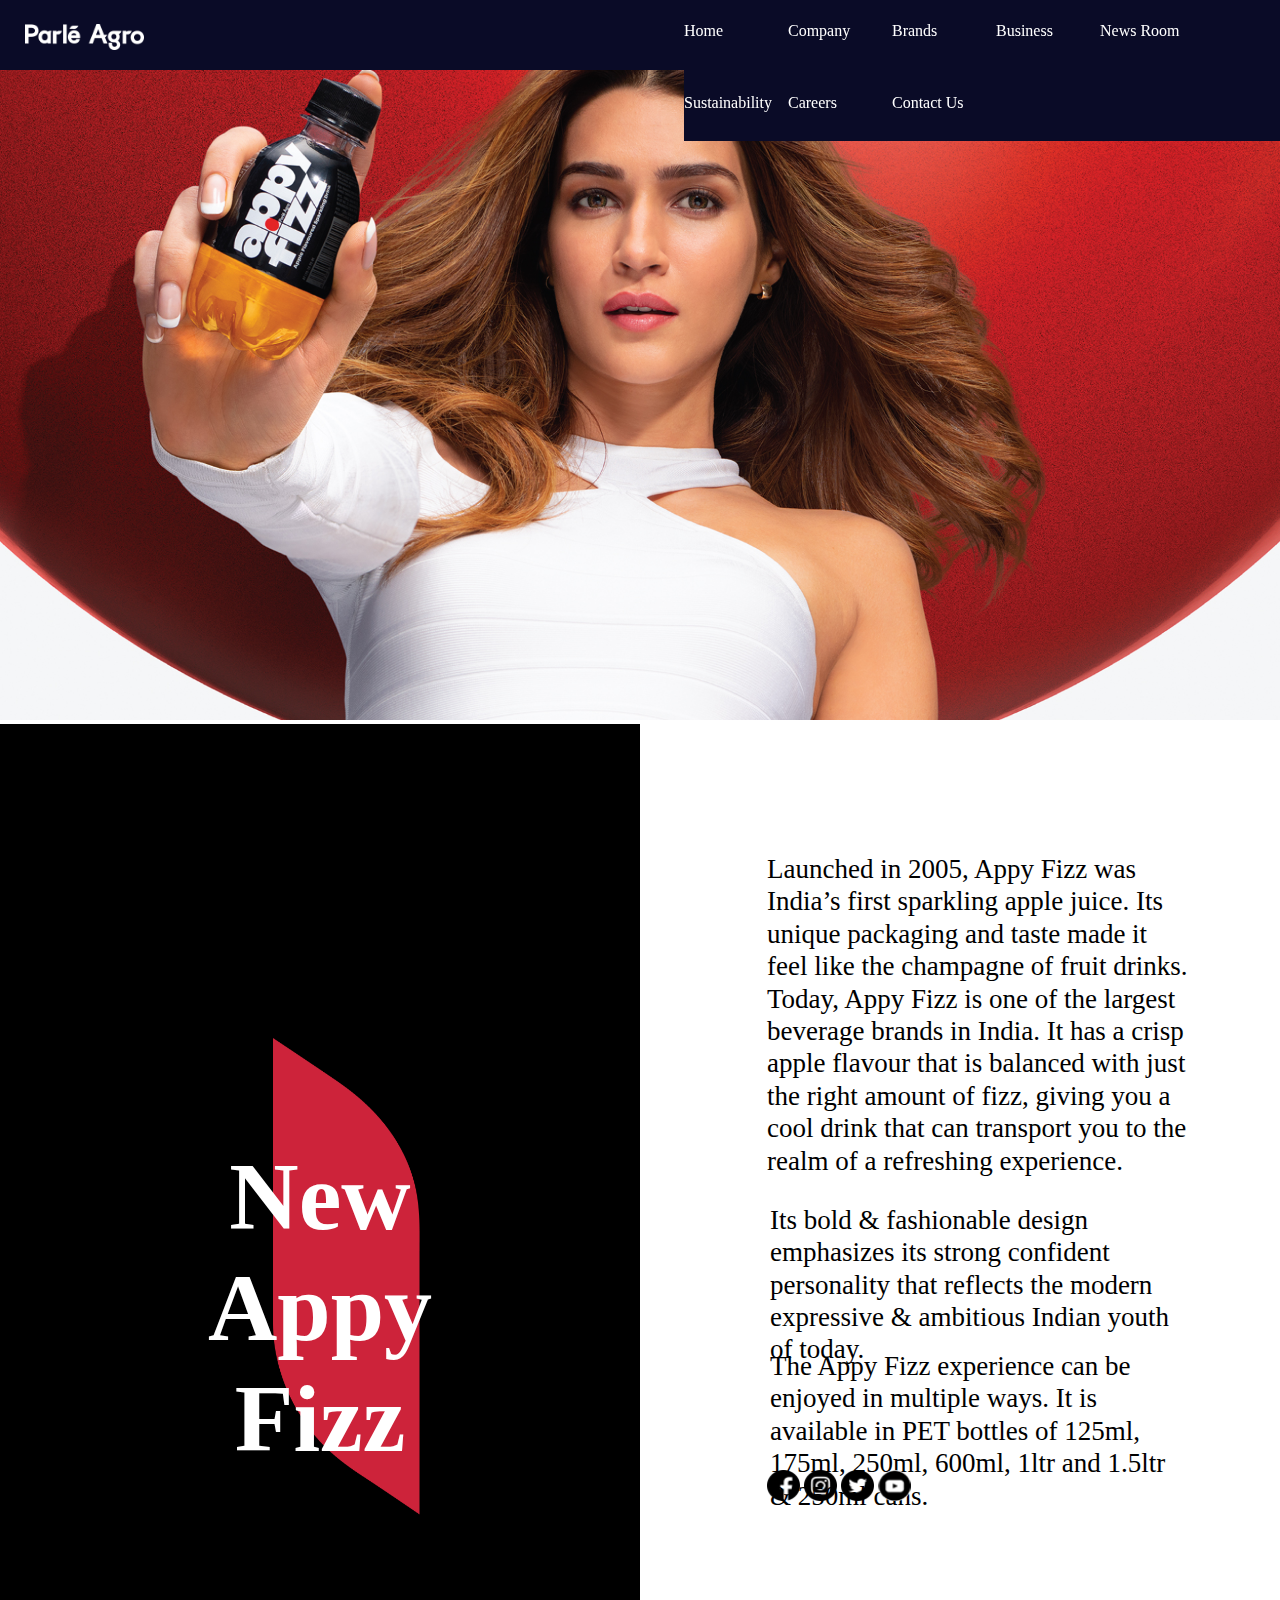
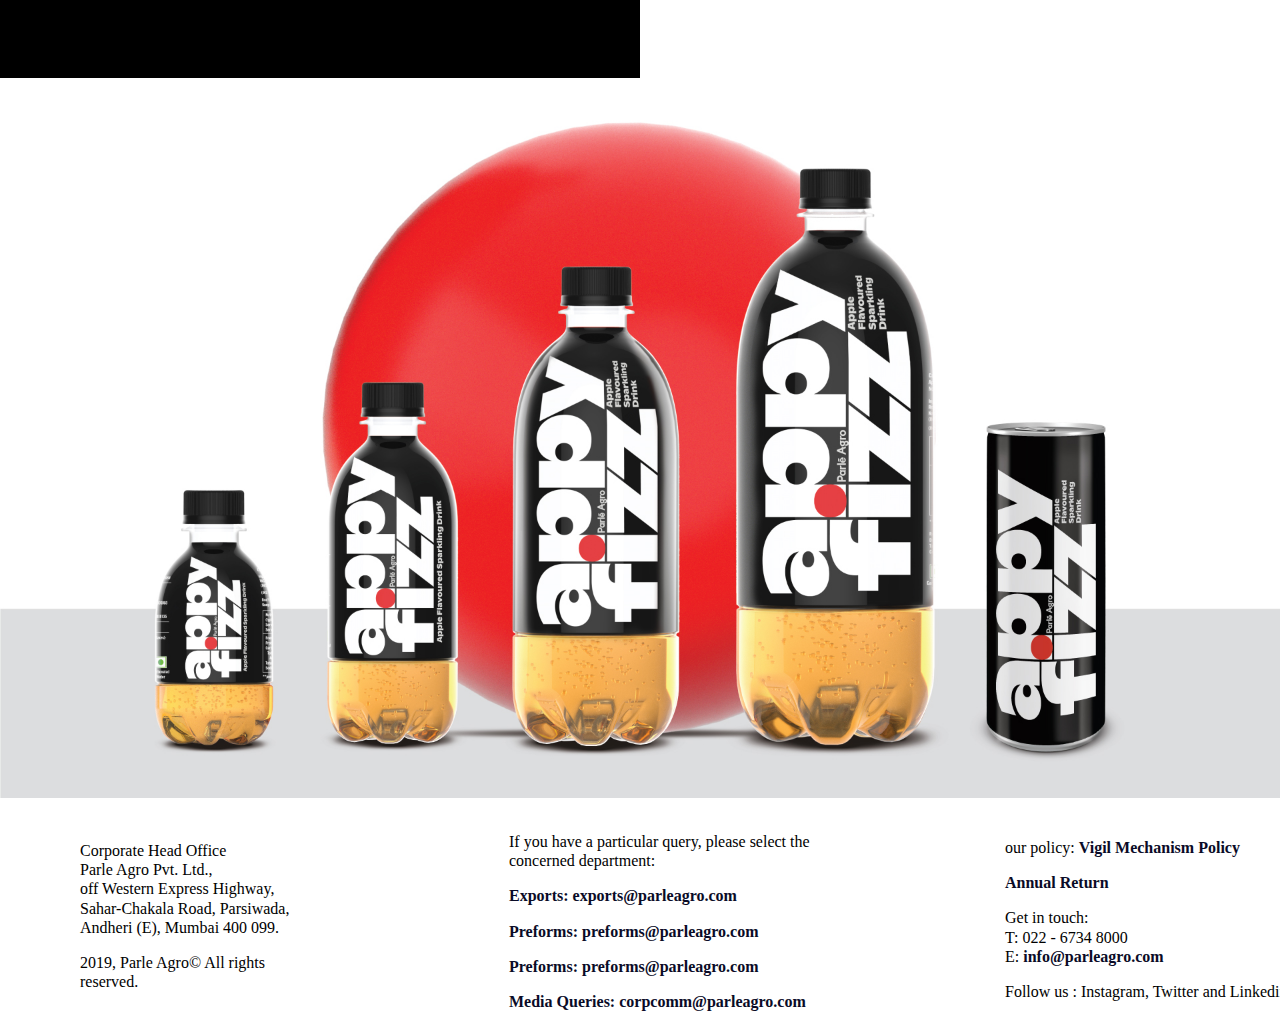
<file: appy fizzz clone/index.html>
<!DOCTYPE html>
<html lang="en">
<head>
    <meta charset="UTF-8">
    <meta name="viewport" content="width=device-width, initial-scale=1.0">
    <title>Document</title>
    <link rel="stylesheet" href="styl.css" type="text/css">
</head>
<body>
    <nav class="header">
           <img src="images/logo.png" class="logo">
            <ul>
                <li><a href="#">Home</a></li>
                <li><a href="#">Company</a></li>
                <li><a href="#">Brands</a></li>
                <li><a href="#">Business</a></li>
                <li><a href="#">News Room</a></li>
                <li><a href="#">Sustainability</a></li>
                <li><a href="#">Careers</a></li>
                <li><a href="#">Contact Us</a></li>
            </ul>
        </nav>
        <div class="cover-page">
             <img src="images/050251APPY-FIZZ_Digital_2023-Kriti-1.jpg">
        </div>
      <div class="row">
        <div class="box1">
            <img src="images/042954050849E9452E_01.png">
            <div class="text">
                <h1>New Appy Fizz</h1>
            </div>
        </div>
        <div id="box2">
           <div class="content">
            <p>Launched in 2005, Appy Fizz was India’s first sparkling apple juice. Its unique packaging and taste made it feel like the champagne of fruit drinks. Today, Appy Fizz is one of the largest beverage brands in India. It has a crisp apple flavour that is balanced with just the right amount of fizz, giving you a cool drink that can transport you to the realm of a refreshing experience.</p>
            <p id="para2">Its bold &amp; fashionable design emphasizes its strong confident personality that reflects the modern expressive &amp; ambitious Indian youth of today.</p>
            <p id="para3">The Appy Fizz experience can be enjoyed in multiple ways. It is available in PET bottles of 125ml, 175ml, 250ml, 600ml, 1ltr and 1.5ltr &amp; 250ml cans.</p>
           </div>
           <div id="icons">
            <img src="images/download (2).png" id="facbook">
            <img src="images/download (1).png" id="instagram">
            <img src="images/download.png" id="twitter">
            <img src="images/youtube.png" id="youtube">
           </div>
        </div>
    </div>
    <div class="brand-photo">
        <img src="images/053402APPY-FIZZ_Social-Media_Range_2023.jpg">
    </div>
    <div class="footer">
        <div class="details1">
            <p>
                Corporate Head Office 
                <br>
                Parle Agro Pvt. Ltd.,
                <br>
                off Western Express Highway,
                <br>
                Sahar-Chakala Road, Parsiwada,
                <br>
                Andheri (E), Mumbai 400 099.
                <br>
                <p>2019, Parle Agro© All rights reserved.</p>	
            </p>
        </div>
        <div class="details2">
            <p>If you have a particular query, please select the concerned department:</p>
            <p>
                <a href="mailto:exports@parleagro.com">Exports: exports@parleagro.com</a>
            </p>
            <p>
                <a href="mailto:preforms@parleagro.com">Preforms: preforms@parleagro.com</a>
            </p>
            <p>
                <a href="mailto:preforms@parleagro.com">Preforms: preforms@parleagro.com</a>
            </p>
            <p>
                <a href="mailto:corpcomm@parleagro.com">Media Queries: corpcomm@parleagro.com</a>
            </p>
        </div>
        <div class="details3">
            <p>
                our policy:
                <a href="vigil-mechanisim-policy.pdf" download="">Vigil Mechanism Policy</a>
            </p>
            <p>
                <a href="annual-return.pdf" download="">Annual Return</a>
            </p>
            <p>
                Get in touch:
                <br>
                T: 022 - 6734 8000
                <br>
                E: 
                <a href="mailto:info@parleagro.com">info@parleagro.com</a>
            </p>
            <p>Follow us : Instagram, Twitter and Linkedin</p>
        </div>
        
    </div>
</body>
</html>
</file>
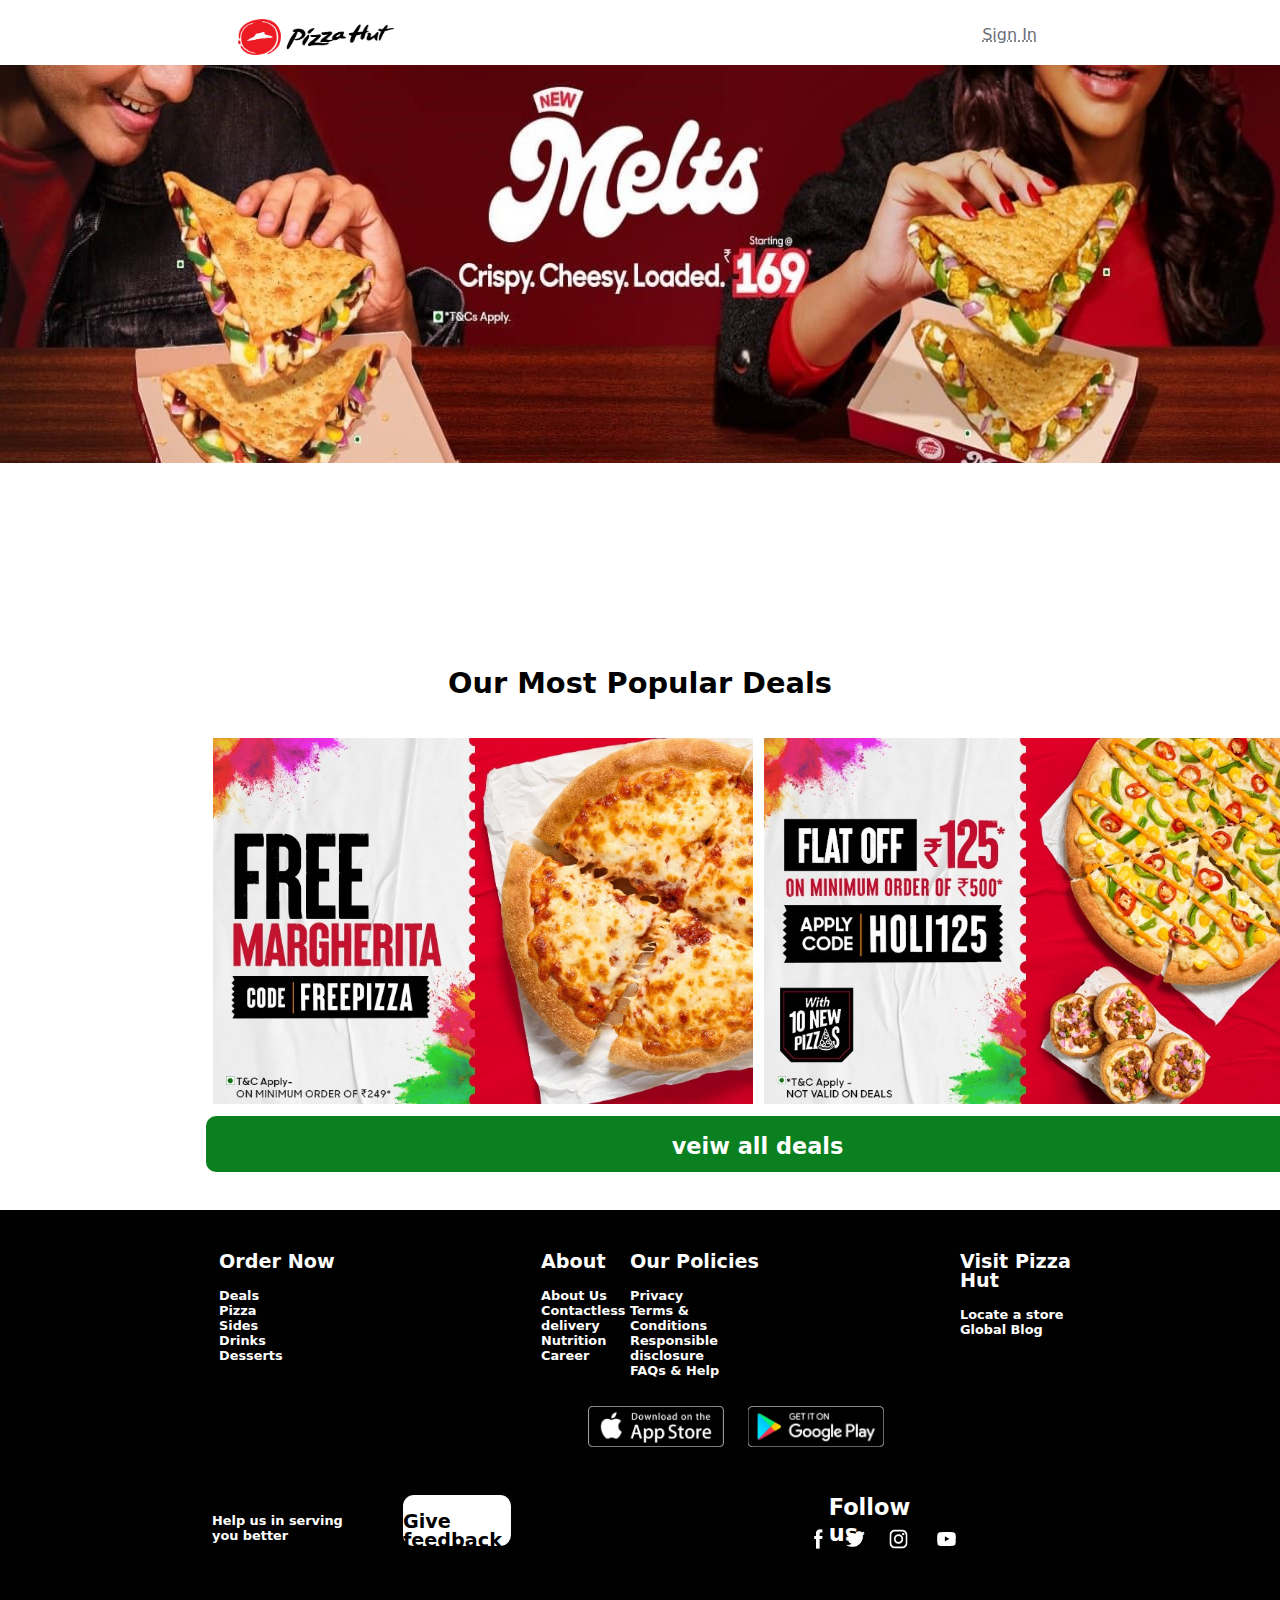
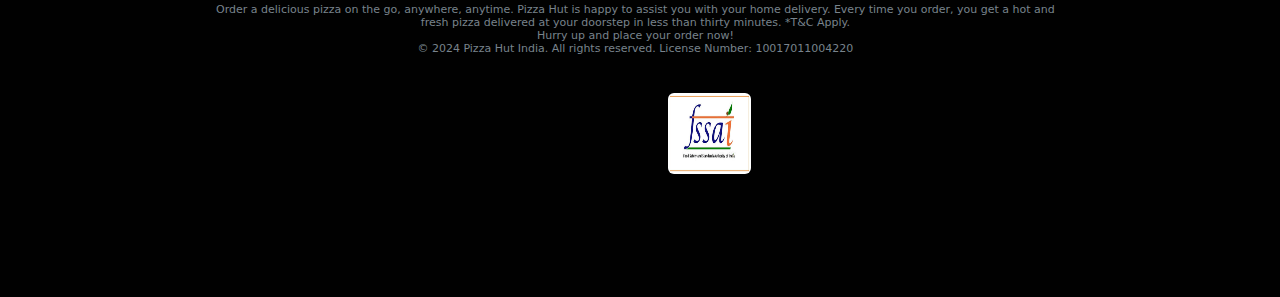
<file: pizzhut/index.html>
<!DOCTYPE html>
<html lang="en">
<head>
     <meta charset="UTF-8">
     <meta name="viewport" content="width=device-width, initial-scale=1.0">
     <title>pizza hut clone</title>
     <link rel="stylesheet" href="style.css" type="text/css">
</head>
<body>   
     <div class="nav-bar">
       <img src="images/pizza-hut-png-logo-3806.png" alt="">
       <a href="#">Sign In</a>
     </div>
     <div class="cover">
          <img src="images/home-bg-lg.4f1162d6605078aa9cdf4f8cb8c9c6a3.jpg" alt="">
     </div>
     <div class="images">
          <div id="text">
               <h1>Our Most Popular Deals</h1>
          </div>
          <div class="img1">
               <img src="images/free-pizza.152525bdb112ac3bcfa23c01fe601026.1.jpg" >
          </div>
          <div class="img2">
               <img src="images/holi125.f1813bde2c8d2750f0a48c5f700d7a1c.1.jpg" alt="">
          </div>
          <div class="button">
               <h2>veiw all deals</h2>
          </div>
          </div>
     <div class="footer">
          <div class="contents">
               <div class="container1">
                    <div class="ordernow">
                         <h4>Order Now</h4>
                         <h6>Deals</h6>
                         <h6>Pizza</h6>
                         <h6>Sides</h6>
                         <h6>Drinks</h6>
                         <h6>Desserts</h6>
                    </div>
               </div>
               <div class="container2">
                    <div class="about">
                         <h4>About</h4>
                         <h6>About Us</h6>
                         <h6>Contactless delivery</h6>
                         <h6>Nutrition</h6>
                         <h6>Career</h6>
                    </div>
               </div>
               <div class="container3">
                    <div class="ourpolicy">
                         <h4>Our Policies</h4>
                         <h6>Privacy</h6>
                         <h6>Terms & Conditions</h6>
                         <h6>Responsible disclosure</h6>
                         <h6>FAQs & Help</h6>
                    </div>
               </div>
               <div class="container4">
                    <div class="visit">
                         <h4>Visit Pizza Hut</h4>
                         <h6>Locate a store</h6>
                         <h6>Global Blog</h6>
                    </div>
               </div>
          </div>
          <div class="store">
              <div class="appstore">
               <img src="images/Download_on_the_App_Store_Badge.svg.png" alt="">
              </div>
              <div class="playstore">
               <img src="images/app-store-google-play.b1ffb9f40420b63efe43e34f60bfb682.png" >
              </div>
          </div>
          <div class="feedback">
              <h6 class="text">Help us in serving you better</h6>
              <div id="button">
               <h4>Give feedback</h4>
              </div>
          </div>
          <div class="followus">
               <h3 class="follow">
                    Follow us
               </h3>
               <div class="media">
                   <div class="facebook">
                    <img src="images/social-white-facebook.7cce5c98cdf27ef51601f3650f73b465.png">
                   </div>
                   <div class="twitter">
                    <img src="images/social-white-twitter.ef766a459cb51bbdaf9b24eaa5d21289.png" >
                   </div>
                   <div class="insta">
                    <img src="images/social-white-instagram.cf20de72a775ca841c887ea845457fa0.png">
                   </div>
                   <div class="youtube">
                    <img src="images/social-white-youtube.c5d3435334b39f9535c1eeb639938a30.png">
                   </div>
               </div>
          </div>
          <div class="para">
               <p>Order a delicious pizza on the go, anywhere, anytime. Pizza Hut is happy to assist you with your home delivery. Every time you order, you get a hot and fresh pizza delivered at your doorstep in less than thirty minutes. *T&C Apply.
                    <br>
                    Hurry up and place your order now!
                    <br>
                    © 2024 Pizza Hut India. All rights reserved. License Number: 10017011004220
               </p>

          </div>
          <div class="footerimage">
               <img src="images/fssai.jpg ">
          </div>
     </div>
     
</body>
</html>
</file>
<file: appy fizzz clone/styl.css>
body{
    margin: 0;
}
.header{
    width: 100%;
    position: fixed;
    background-color: #0a0b27;
    height: 70px;
}
.logo{
   width: 119px;
   margin: 24px 25px;
}

.header ul{
 background-color: #0a0b27;
list-style: none;
padding: 0;
margin-right: 0px;
margin-left:684px ;
background: #0a0b27;
margin-top:-81px;
}
.header li{
    display: inline-block;
    margin: 0px -13px;
}
.header a{
    color: white;
    width: 100px;
    vertical-align:middle ;
    display: table-cell;
   padding: 25px 13px;
   text-decoration: none;
}
a:hover{
    color: red;
   transition: .5s;
}
.cover-page img{
    width: 100%;
}
.row{
    width: 100%;
}
.box1{
    width: 50%;
    background-color: black;
    height:954px;
}
.box1 img{
    width: 23%;
    height: 50%;
    padding-left: 273px;
    padding-top: 314px;
}
.text{
    margin-top: -564px;
    text-align: center;
    font-size: 48px;
    font-family: "EksellDisplayWeb-Small";
    color: white;
    padding: 122px 157px;
}
#box2{
    background-color: white;
    float: right;
    margin-top: -954px;
    height: 954px;
    width: 50%;
}
.content{
    width: 66%;
    height: 78%;
    padding-left: 127px;
    padding-top: 2px;
}
.content p{
    color: black;
    padding-top: 100px;
    font-family: "merivaregular";
    font-size: 27px;
    line-height: 1.2;
}
#para2{
    width: 100%;
    height: 16%;
    padding-left: 3px;
    padding-top: 0px;
}
#para3{
    width: 100%;
    height: 16%;
    padding-left: 3px;
    padding-top: 0px;
}#icons{
    height: 5%;
    width: 41%;
    padding-left: 127px;
}
#facbook{
    height: 31px;
    width: 33px;
}
#instagram{
    height: 31px;
    width: 33px;
}
#twitter{
    height: 31px;
    width: 33px;
}
#youtube{
    height: 31px;
    width: 33px;
}
.brand-photo img{
    width: 100%;
}
.footer{
    width: 100%;
    height: 213px;
    margin: 0;
}
.details1{
    width: 17%;
    height: 70%;
    padding-left: 80px;
    padding-top: 23px;
}
.footer p{
    line-height:1.2;
}
.details2{
    padding-left: 477px;
    width: 26%;
    height: 77%;
    padding-top: 19px;
    margin-top: -177px;
    margin-left: 32px;
}
.footer p a{
    color: #0a0b27;
    text-decoration: none;
    font-weight: bolder;
    line-height:1.2 ;
}
.footer p a:hover{
    color: red;
}

.details3{
    padding-left: 973px;
    width: 29%;
    height: 92%;
    padding-top: 19px;
    margin-top: -177px;
    margin-left: 32px;
}
</file>
<file: pizzhut/style.css>
body{
   margin: 0;
}
.nav-bar{
   height: 63px;
   width: 100%;
  
   
}
.nav-bar img{
   width: 156px;
   height: 36px;
   padding: 19px 238px;
}
.nav-bar a{
   position: absolute;
   top: 25px;
   right: 243px;
   text-decoration: underline dotted;
   font-family: "Open Sans", system-ui, BlinkMacSystemFont, "Helvetica Neue", Helvetica, sans-serif;
   color: rgb(107, 110, 121);
}
.cover img{
   width: 100%;
   height: 398px;
   position: absolute;
   top: 65px;
}
.images{
   width: 100%;
   height:  747px;
   position: absolute;
   top: 464px;
}
#text{
   width: 100%;
    position: absolute;
    top: 183px;
  
}
#text h1{
   text-align: center;
   font-family: Sharp Sans Bold Display No1, system-ui, BlinkMacSystemFont, Helvetica Neue, Helvetica, sans-serif;
   font-size: 1.8rem;

}
.img1 img{
   height: 49%;
    width: 540px;
    position: absolute;
    top: 274px;
    left: 213px;
}.img2 img{
   height: 49%;
    width: 540px;
    position: absolute;
    top: 274px;
    left: 764px;
}
.button{
   width: 1103px;
   height: 56px;
   position: absolute;
   background-color: #0a8020;
   top: 652px;
   border-radius: 10px;
   left: 206px;
}
.button h2{
   text-align: center;
   color: white;
   cursor: pointer;
   font-family: Open Sans, system-ui, BlinkMacSystemFont, Helvetica Neue, Helvetica, sans-serif;
   font-size: 1.4rem;
   line-height: 1;
  
}.footer{
   width: 100%;
   height: 687px;
   background-color: #010101;
   position: absolute;
   top: 1210px;
   color: white;
   font-family: Open Sans, system-ui, BlinkMacSystemFont, Helvetica Neue, Helvetica, sans-serif;
   font-size: 1.2rem;
}
.contents{
   width: 50%;
   cursor: pointer;
}
.container1{
   width: 165px;
   height: 184px;
   position: absolute;
   top: 25px;
   left: 219px;
}
.ordernow{
   width: 81%;
   height: 134px;
}
h4{
   font-size: 1.2rem;
   padding: 0px 0px;
   margin: 17px 0px;
   line-height: 1;
}
h6{
   padding: 0px 0px;
   margin: 0px 0px;

}
.container2{
   width: 165px;
    height: 184px;
    position: absolute;
    top: 25px;
    left: 541px;

}
.about{
   width: 81%;
   height: 134px;

}
.container3{
   width: 165px;
   height: 184px;
   position: absolute;
   top: 25px;
   right: 485px;
}
.ourpolicy{
   width: 81%;
   height: 134px;
}
.container4{
   width: 165px;
   height: 184px;
   position: absolute;
   top: 25px;
   right: 155px;
}.visit{
   width: 81%;
   height: 134px;
}
.store{
   width: 55%;
    height: 71px;
    position: absolute;
    top: 196px;
    left: 297px;
}
.appstore{
   height: 60px;
   width: 133px;
   top: 0px;
    left: 291px;
    position: absolute;
}
.appstore img{
   height: 41px;
   width: 136px;
}
.playstore{
   height: 60px;
   width: 133px;
   position: absolute;
   top: 0px;
   left: 451px;
}
.playstore img{
   height: 41px;
   width: 136px;
}
.feedback{
   height: 56px;
   width: 30%;
   position: absolute;
   top: 284px;
   left: 212px
}.text{
   height: 16px;
   width: 39%;
   position: absolute;
   top: 19px;
}
#button{
   height: 51px;
   width: 28%;
   position: absolute;
   left: 191px;
   border-radius: 11px;
   background-color: white;
   color: black;
   cursor: pointer;
   top: 1px;
}
.followus{
   height: 75px;
   width: 31%;
   position: absolute;
   top: 284px;
   right: 175px;
}
.follow{
   height: 27px;
   width: 22%;
   position: absolute;
   right: 189px;
   margin: 0;
}
.media{
   height: 31px;
   width: 37%;
   position: absolute;
   right: 149px;
   margin: 0;
   top: 35px;
}
.facebook{
   height: 31px;
   width: 16%;
}
.facebook img{
   height: 20px;
   width: 78%;
}
.twitter{
   height: 31px;
   width: 16%;
   position: absolute;
   top: 0px;
   left: 37px;
}
.twitter img{
   height: 20px;
   width: 78%;
}
.insta{
   height: 31px;
   width: 16%;
   position: absolute;
   top: 0px;
   left: 80px;
}
.insta img{
   height: 20px;
   width: 78%;
}
.youtube{
   height: 31px;
   width: 16%;
   position: absolute;
   top: 0px;
   left: 128px;
}
.youtube img{
   height: 20px;
   width: 78%;
}
.para{
   height: 11%;
   width: 66%;
   position: absolute;
   bottom: 229px;
   left: 213px;
}
p{
   font-size: 11px;
   text-align: center;
   color: #78838c;
}
.footerimage{
   width: 84px;
    position: absolute;
    bottom: 123px;
    left: 668px;
    height: 81px;
   }
   .footerimage img{
      height: 81px;
      width: 83px;
      border-radius: 6px;
}
</file>
